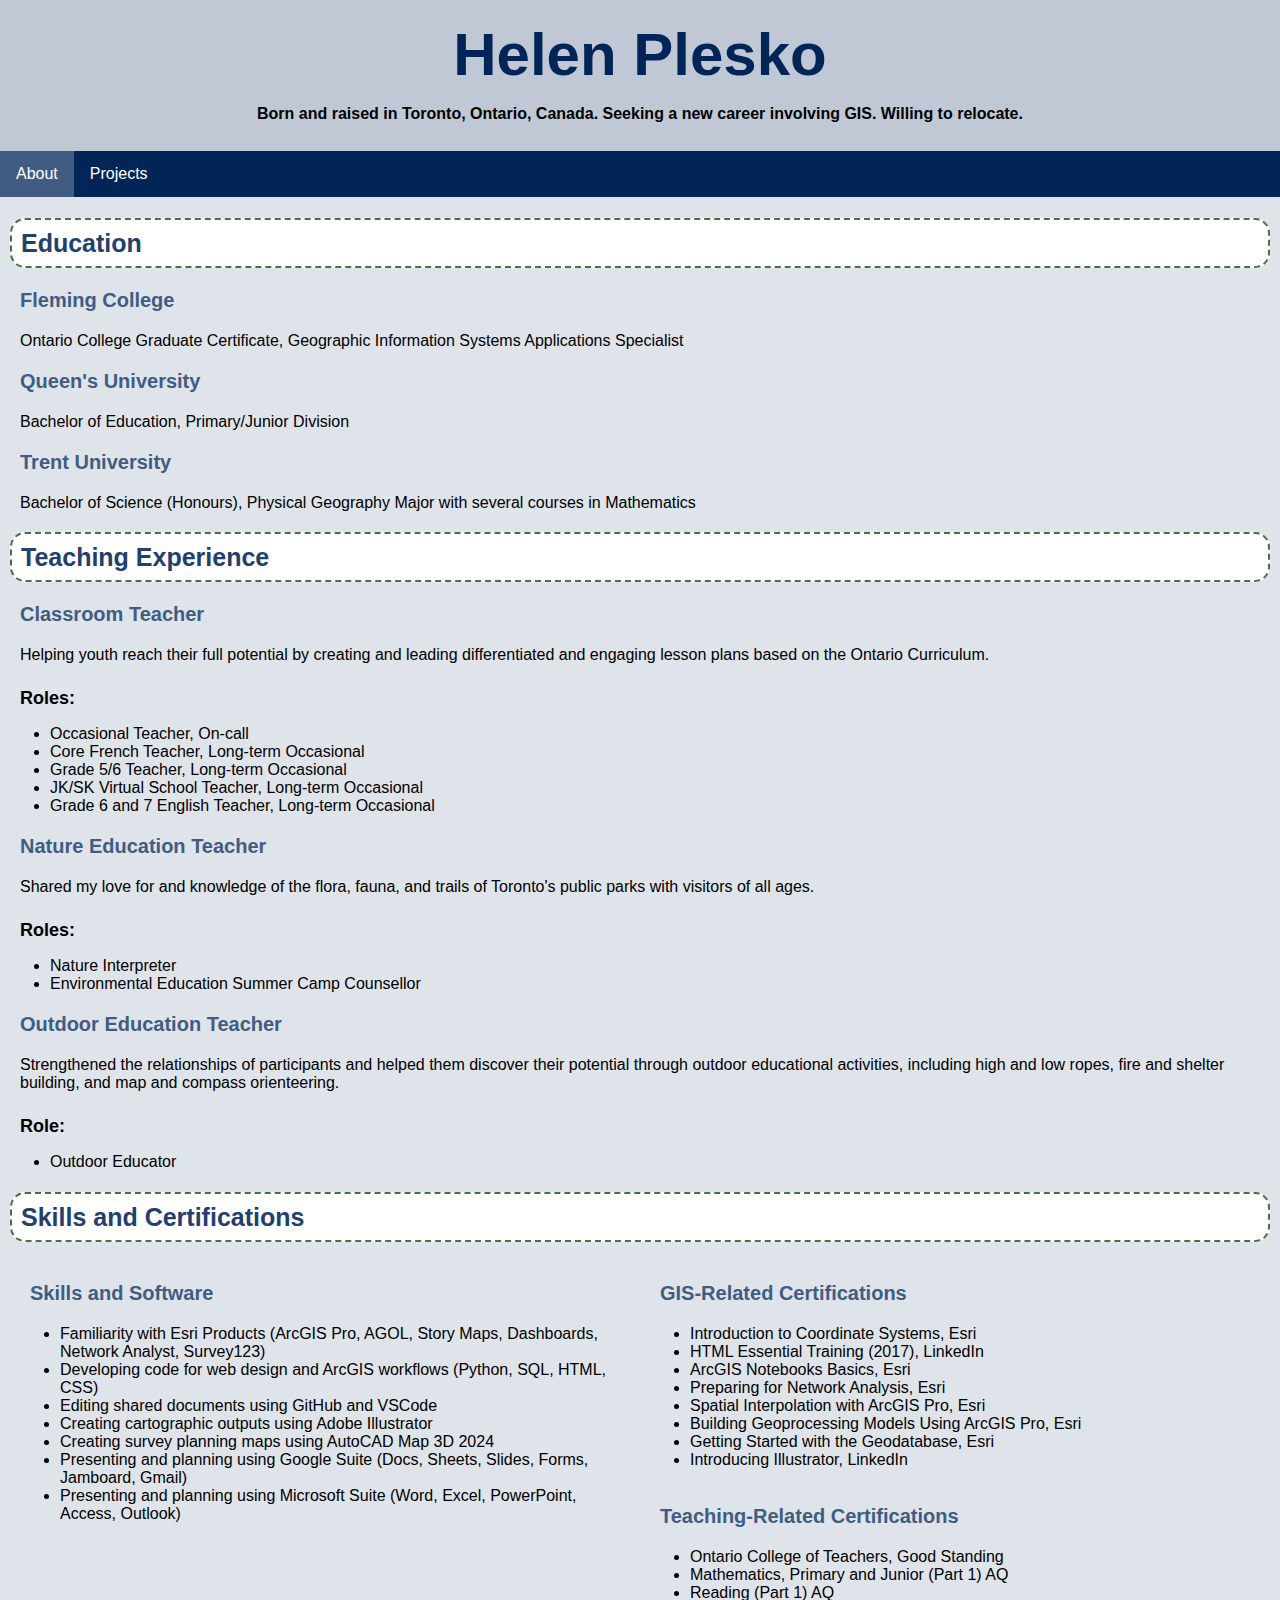
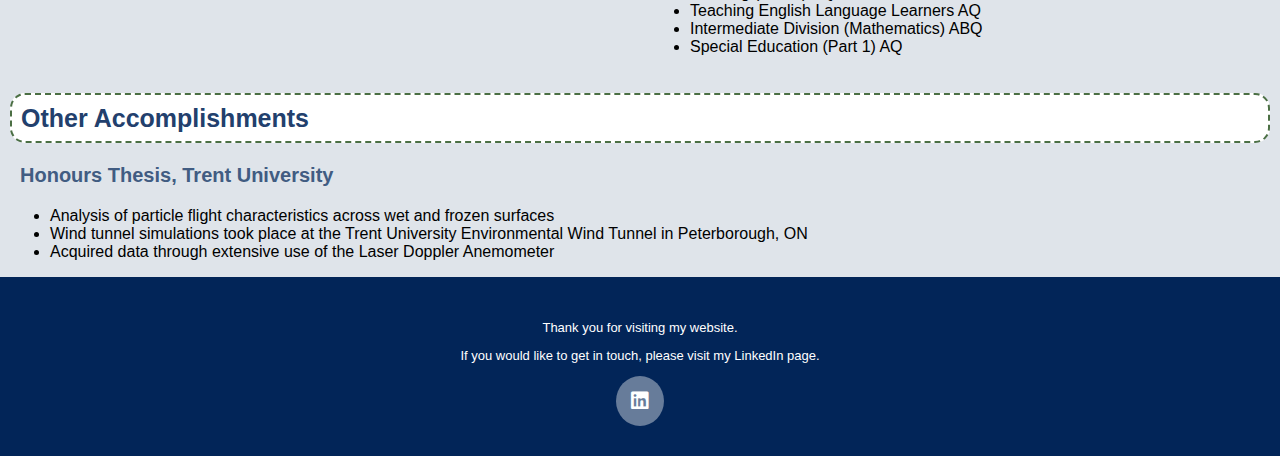
<file: index.html>
<!DOCTYPE html>
<html lang="en">

<head>
	<title>Helen Plesko</title>
	<meta name="viewport" content="width=device-width, initial-scale=1">
	<!-- External link to stylesheet -->
	<link rel="stylesheet" href="mystyle.css">
	<!-- External link to font awesome icons -->
	<link rel="stylesheet" href="https://cdnjs.cloudflare.com/ajax/libs/font-awesome/5.15.3/css/all.min.css">
</head>


<body>

<!-- Site banner text -->
<div class="sitebanner">
	<h1>Helen Plesko</h1>
	<p>Born and raised in Toronto, Ontario, Canada. Seeking a new career involving GIS. Willing to relocate.</p>
</div>


<!-- NavBar, inspired by: https://www.w3schools.com/howto/howto_css_fixed_sidebar.asp -->
<div class="navbar">
	<a href="index.html" class="active">About</a>
	<a href="projects.html">Projects</a>
</div>


<div class="maincontent">

	<h2>Education</h2>
			<h3>Fleming College</h3>
				<p>Ontario College Graduate Certificate, Geographic Information Systems Applications Specialist</p>
			<h3>Queen's University</h3>
				<p>Bachelor of Education, Primary/Junior Division</p>
			<h3>Trent University</h3>
				<p>Bachelor of Science (Honours), Physical Geography Major with several courses in Mathematics</p>

	<h2>Teaching Experience</h2>
		<!-- Work Experience 1, with role listed as an unordered list -->
		<h3>Classroom Teacher</h3>
		<p>Helping youth reach their full potential by creating and leading differentiated and engaging lesson plans based on the Ontario Curriculum.
		<h4>Roles:</h4>
			<ul>
				<li>Occasional Teacher, On-call</li>
				<li>Core French Teacher, Long-term Occasional</li>
				<li>Grade 5/6 Teacher, Long-term Occasional</li>
				<li>JK/SK Virtual School Teacher, Long-term Occasional</li>
				<li>Grade 6 and 7 English Teacher, Long-term Occasional</li>
			</ul>
		<!-- Work Experience 2, with role listed as an unordered list -->
		<h3>Nature Education Teacher</h3>
		<p>Shared my love for and knowledge of the flora, fauna, and trails of Toronto's public parks with visitors of all ages.</p>
		<h4>Roles:</h4>
			<ul>
				<li>Nature Interpreter</li>
				<li>Environmental Education Summer Camp Counsellor</li>
			</ul>
		<!-- Work Experience 3, with role listed as an unordered list -->
		<h3>Outdoor Education Teacher</h3>
		<p>Strengthened the relationships of participants and helped them discover their potential through outdoor educational activities, including high and low ropes, fire and shelter building, and map and compass orienteering.</p>
		<h4>Role:</h4>
			<ul>
				<li>Outdoor Educator</li>
			</ul>

	<!-- Skills and certifications displayed in three equal columns, becomes stacked when page is too small -->
	<h2>Skills and Certifications</h2>
	<div class="rowskills">
		<div class="columnskills">
			<h3>Skills and Software</h3> 
				<ul> <!-- Unordered list of my skills and software familiarity-->
					<li>Familiarity with Esri Products (ArcGIS Pro, AGOL, Story Maps, Dashboards, Network Analyst, Survey123)</li>
					<li>Developing code for web design and ArcGIS workflows (Python, SQL, HTML, CSS)</li>
					<li>Editing shared documents using GitHub and VSCode</li>
					<li>Creating cartographic outputs using Adobe Illustrator</li>
					<li>Creating survey planning maps using AutoCAD Map 3D 2024</li>
					<li>Presenting and planning using Google Suite (Docs, Sheets, Slides, Forms, Jamboard, Gmail)</li>
					<li>Presenting and planning using Microsoft Suite (Word, Excel, PowerPoint, Access, Outlook)</li>
				</ul>
		</div>
		<div class="columnskills">
			<h3>GIS-Related Certifications</h3>
				<ul> <!-- Unordered list of my GIS-related certifications-->
					<li>Introduction to Coordinate Systems, Esri</li>
					<li>HTML Essential Training (2017), LinkedIn</li>
					<li>ArcGIS Notebooks Basics, Esri</li>
					<li>Preparing for Network Analysis, Esri</li>
					<li>Spatial Interpolation with ArcGIS Pro, Esri</li>
					<li>Building Geoprocessing Models Using ArcGIS Pro, Esri</li>
					<li>Getting Started with the Geodatabase, Esri</li>
					<li>Introducing Illustrator, LinkedIn</li>
				</ul>
		</div>
		<div class="columnskills">
			<h3>Teaching-Related Certifications</h3>
				<ul> <!-- Unordered list of my teaching-related certifications-->
					<li>Ontario College of Teachers, Good Standing</li>
					<li>Mathematics, Primary and Junior (Part 1) AQ</li>
					<li>Reading (Part 1) AQ</li>
					<li>Teaching English Language Learners AQ</li>
					<li>Intermediate Division (Mathematics) ABQ</li>
					<li>Special Education (Part 1) AQ</li>
				</ul>
		</div>
	</div>

	<!-- Other accomplishments displayed with headings and unordered list describing accomplishment. -->
	<h2>Other Accomplishments</h2>
		<h3>Honours Thesis, Trent University</h3>
			<ul>
				<li>Analysis of particle flight characteristics across wet and frozen surfaces</li>
				<li>Wind tunnel simulations took place at the Trent University Environmental Wind Tunnel in Peterborough, ON</li>
				<li>Acquired data through extensive use of the Laser Doppler Anemometer</li>
			</ul>
</div>


<footer>
	<div class="footertext">
		<p>Thank you for visiting my website.</p>
		<p>If you would like to get in touch, please visit my LinkedIn page.</p>
	</div>
	<div class="centericon">
		<a href="https://www.linkedin.com/in/helenplesko/" class="fab fa-linkedin" title="Link to LinkedIn page" target="_blank"></a>
	</div>
</footer>

</body>
</html>
</file>
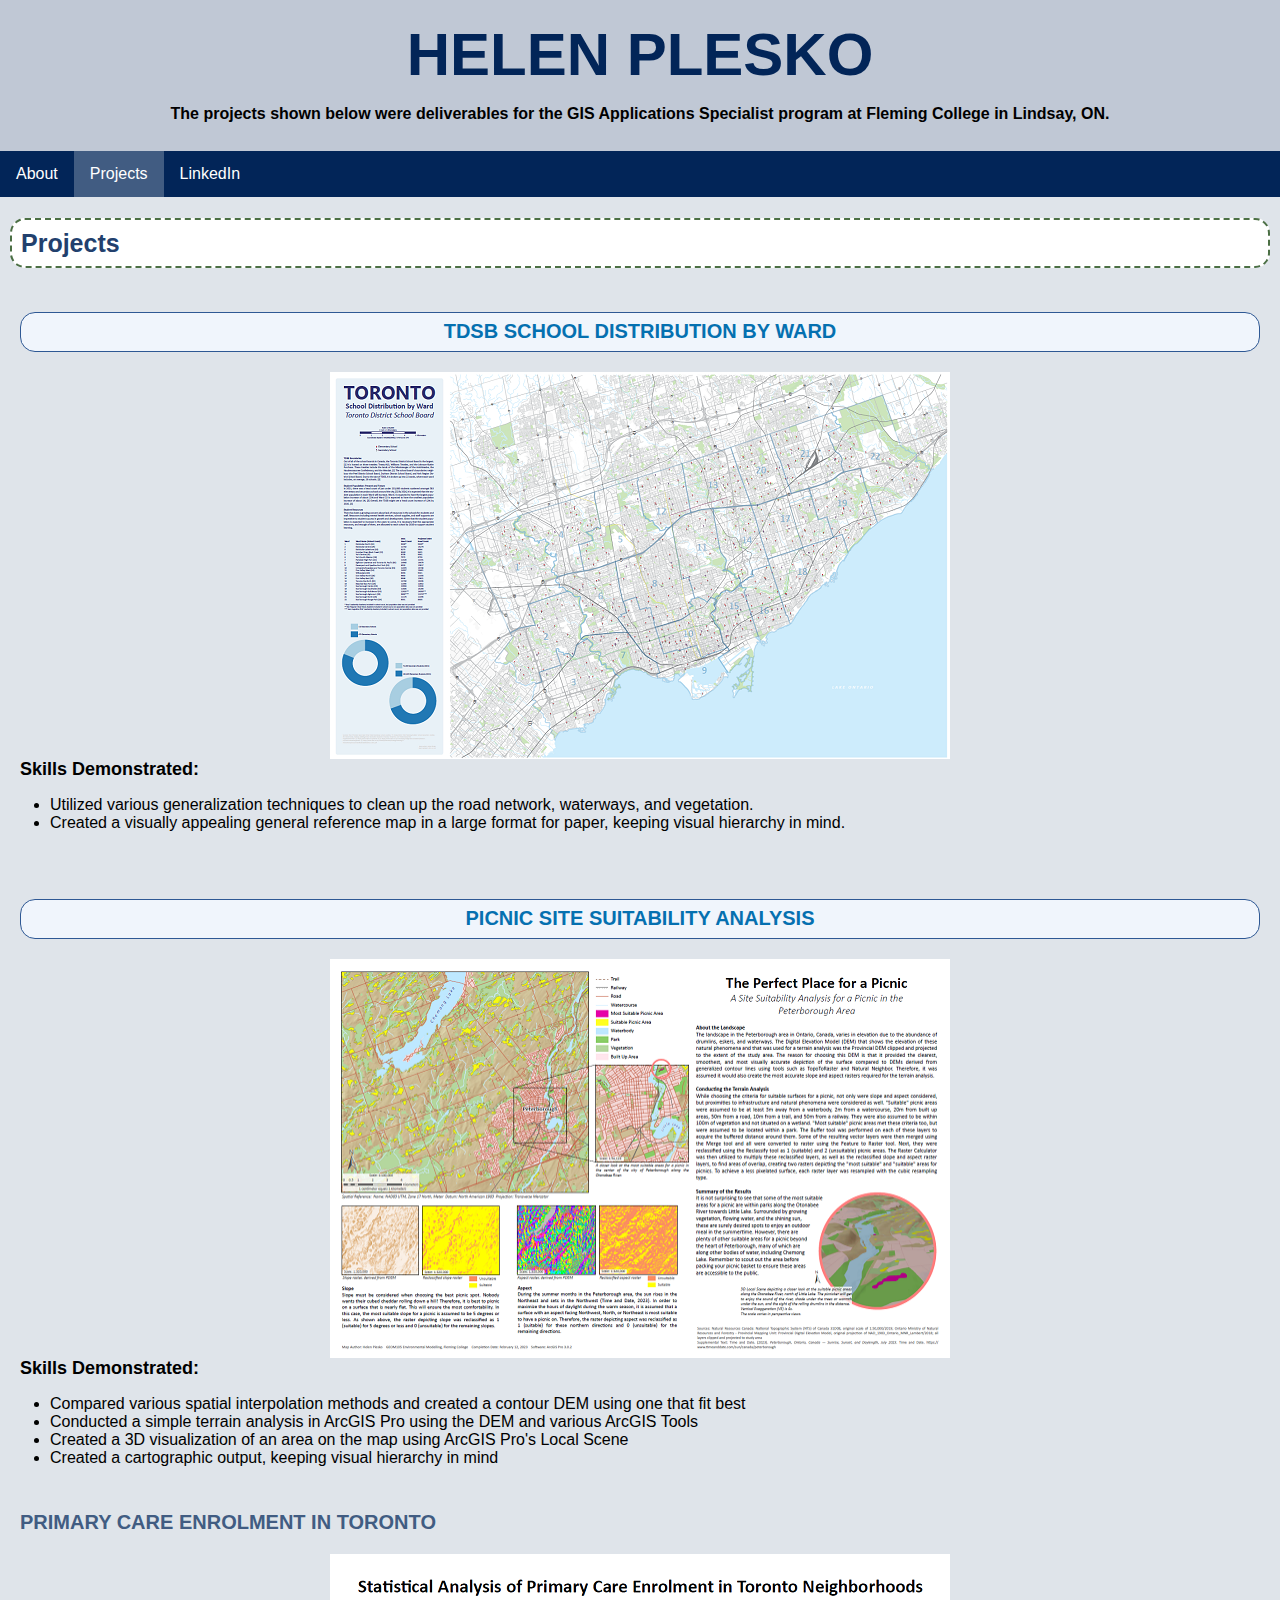
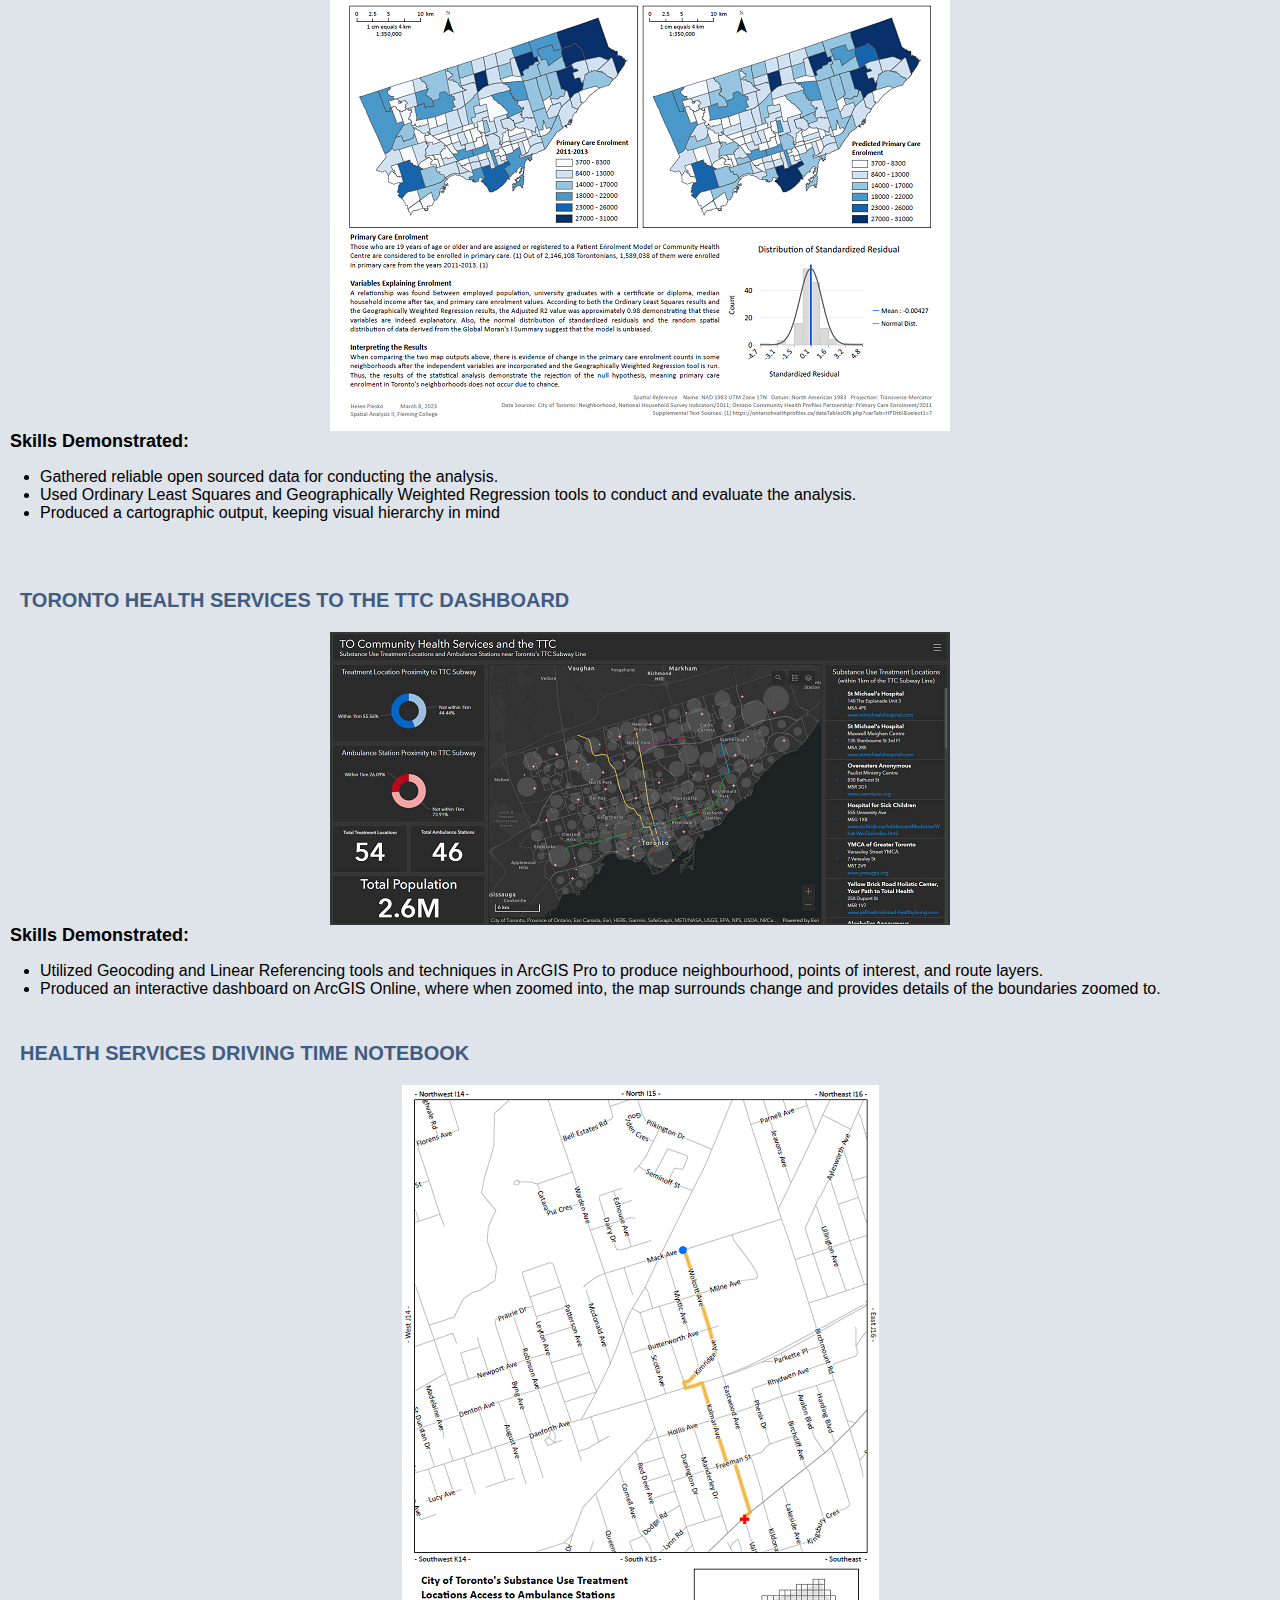
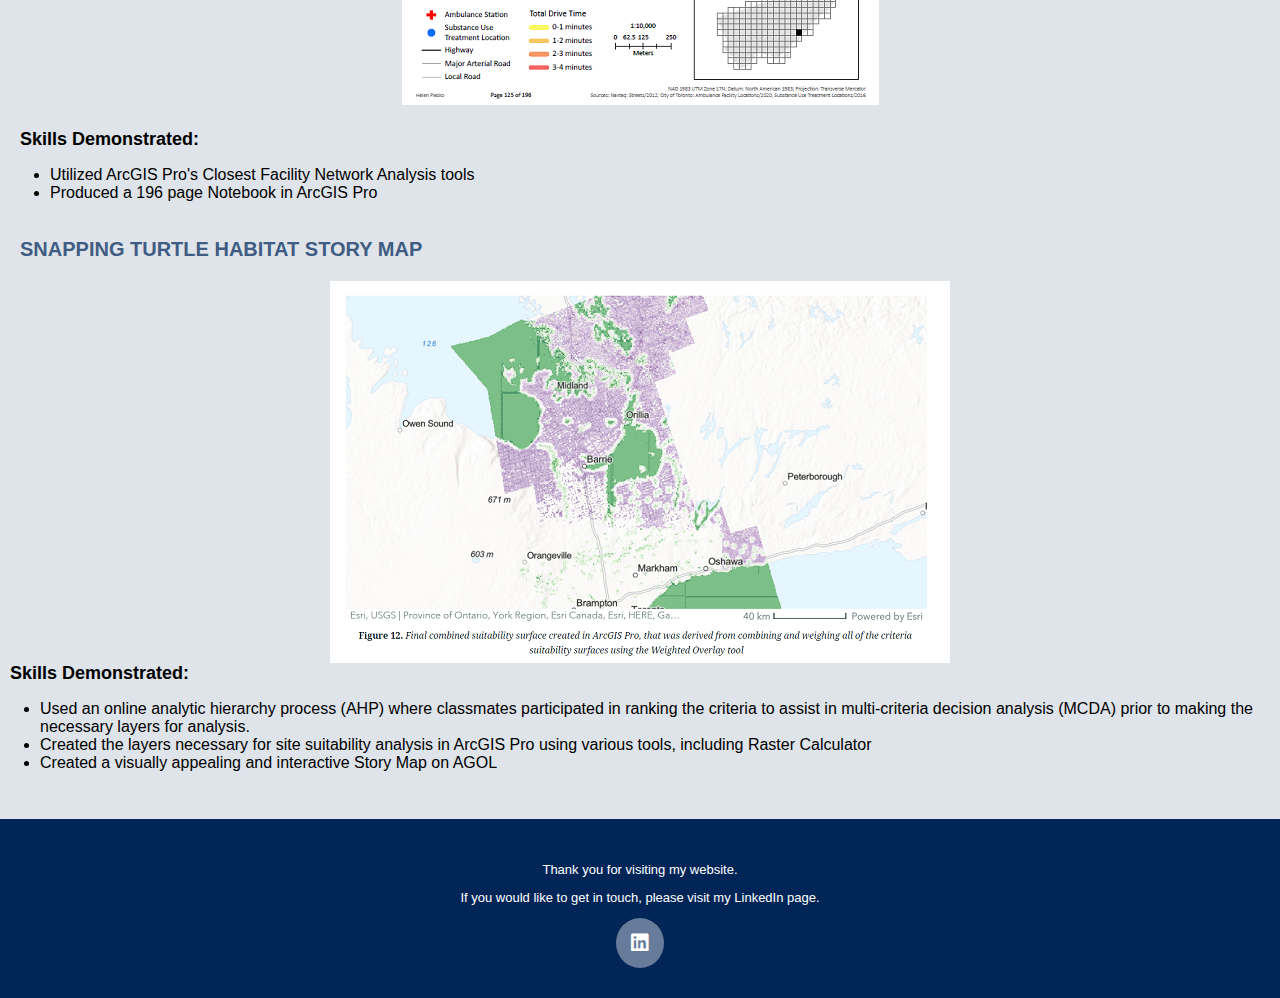
<file: projects.html>
<!DOCTYPE html>
<html lang="en">
<head>
	<title>Helen Plesko</title>
	<meta name="viewport" content="width=device-width, initial-scale=1">
	<!-- External link to stylesheet -->
	<link rel="stylesheet" href="mystyle.css">
	<!-- External link to font awesome icons -->
	<link rel="stylesheet" href="https://cdnjs.cloudflare.com/ajax/libs/font-awesome/5.15.3/css/all.min.css">
</head>
<body>

<!-- Site banner text -->
<div class="sitebanner">
	<h1>HELEN PLESKO</h1>
	<p>The projects shown below were deliverables for the GIS Applications Specialist program at Fleming College in Lindsay, ON.</p>
</div>

<!-- MenuOption Begin, inspired by: https://www.w3schools.com/howto/howto_css_fixed_sidebar.asp -->
<!-- Sidebar linking to my webpages and external LinkedIn page. -->
<div class="navbar">
	<a href="index.html">About</a>
	<a href="projects.html" class="active">Projects</a>
	<a href="https://www.linkedin.com/in/helenplesko/" target="_blank">LinkedIn</a>
</div>
<!-- MenuOption End, inspired by: https://www.w3schools.com/howto/howto_css_fixed_sidebar.asp -->

<div class="maincontent">
	<!-- Projects displayed in two equal columns, with images and descriptions of each. -->
	<h2>Projects</h2>
	<div class="projects">
		
		<!-- Row 1, displaying two projects. -->
		<div class="rowprojects">
			<div class="columnprojects">
				<h3>TDSB SCHOOL DISTRIBUTION BY WARD</h3>
				<img src="HPleskoTDSBSchoolDist.png" alt="TDSB School Distribution by Ward by Helen Plesko" width="620" height="387" class="centerimage">
				<div class="projectmiddle">
					<div class="projecttext">
						<p>The purpose of this general reference map is to show the distribution of elementary and secondary schools within each ward across the Toronto District School Board (TDSB).
						The text gives background knowledge of the boundaries, student resources, and current (2021) and projected (2026) student head count.
						</p>
					</div>
				</div>
			</div>
					<h4>Skills Demonstrated:</h4>
						<ul>
							<li>Utilized various generalization techniques to clean up the road network, waterways, and vegetation.
							<li>Created a visually appealing general reference map in a large format for paper, keeping visual hierarchy in mind.</li>
						</ul>
			</div>
			<div class="columnprojects">
				<h3>PICNIC SITE SUITABILITY ANALYSIS</h3>
				<img src="HPleskoPicnicSuitability.png" alt="Picnic Site Suitability by Helen Plesko" width="620" height="399" class="centerimage">
				<div class="projectmiddle">
					<div class="projecttext">
						<p>For this project, a simple terrain analysis was conducted to find the most suitable areas for a picnic in the Peterborough Area of Ontario.
						The criteria considered in the analysis were slope, aspect, proximity to infrastructure, and proximity to natural phenomena including parks and vegetation.
						3D visualization was added to the cartographic output to provide an additional perspective to one of the most suitable areas for a picnic.
						</p>
					</div>
				</div>
			</div>
					<h4>Skills Demonstrated:</h4>
						<ul>
							<li>Compared various spatial interpolation methods and created a contour DEM using one that fit best</li>
							<li>Conducted a simple terrain analysis in ArcGIS Pro using the DEM and various ArcGIS Tools</li>
							<li>Created a 3D visualization of an area on the map using ArcGIS Pro's Local Scene</li>
							<li>Created a cartographic output, keeping visual hierarchy in mind</li>
						</ul>
			</div>
		</div>
		
		<!-- Row 2, displaying two projects. -->
		<div class="rowprojects">
			<div class="columnprojects">	
				<h3>PRIMARY CARE ENROLMENT IN TORONTO</h3>
				<img src="HPleskoPrimCareEnr.png" alt="Toronto Primary Care Enrolment by Helen Plesko" width="620" height="477" class="centerimage">
				<div class="projectmiddle">
					<div class="projecttext">
						<p>Statistical analysis of Primary Care Enrolment in Toronto, Ontario, was conducted.
						The variables involved in the analysis were: employed population, university graduates with a certificate or diploma, median household income after tax, and primary care enrolment values.
						</p>
					</div>
				</div>
			</div>
					<h4>Skills Demonstrated:</h4>
						<ul>
							<li>Gathered reliable open sourced data for conducting the analysis.</li>
							<li>Used Ordinary Least Squares and Geographically Weighted Regression tools to conduct and evaluate the analysis.</li>
							<li>Produced a cartographic output, keeping visual hierarchy in mind</li>
						</ul>
			</div>
			<div class="columnprojects">	
				<h3>TORONTO HEALTH SERVICES TO THE TTC DASHBOARD</h3>
				<img src="HPleskoDashboard.png" alt="TO Health Services and the TTC Dashboard by Helen Plesko" width="620" height="293" class="centerimage">
				<div class="projectmiddle">
					<div class="projecttext">
						<p>This interactive dashboard displays geocoded and linear referenced layers showing the locations of Substance Use Treatment Centres and Ambulance Stations within Toronto, ON, and their proximity to the city's TTC route.
						The purpose of the dashboard is to highlight these health services that are within 1km of the TTC route, in hope to spread awareness of their locations and accessibility.
						</p>
					</div>
				</div>
			</div>
					<h4>Skills Demonstrated:</h4>
						<ul>
							<li>Utilized Geocoding and Linear Referencing tools and techniques in ArcGIS Pro to produce neighbourhood, points of interest, and route layers.</li>
							<li>Produced an interactive dashboard on ArcGIS Online, where when zoomed into, the map surrounds change and provides details of the boundaries zoomed to.</li>
						</ul>
			</div>
		</div>
		
		<!-- Row 3, displaying two projects. -->
		<div class="rowprojects">
			<div class="columnprojects">
				<h3>HEALTH SERVICES DRIVING TIME NOTEBOOK</h3>
				<div class="projectcontainer">
					<img src="HPleskoSubUseLocAmb.png" alt="TO Substance Use Treatment and Ambulance Stations Notebook by Helen Plesko" width="477" height="620" class="centerimage">
					<div class="projectmiddle">
						<div class="projecttext">
							<p>This ArcGIS Pro Notebook of the City of Toronto shows the proximity of Substance Use Treatment Locations to Ambulance Stations within the city by vehicle.
							Closest Facility Network Analysis tools were used to find ambulance stations within 4 minute drive time to the substance use treatment centres.
							</p>
						</div>
					</div>
				</div>
						<h4>Skills Demonstrated:</h4>
							<ul>
								<li>Utilized ArcGIS Pro's Closest Facility Network Analysis tools</li>
								<li>Produced a 196 page Notebook in ArcGIS Pro</li>
							</ul>
			</div>
			<div class="columnprojects">
				<h3>SNAPPING TURTLE HABITAT STORY MAP</h3>
				<img src="HPleskoSnappingTurtleSuitability.png" alt="Snapping Turtle Habitat Site Suitability Analysis by Helen Plesko" width="620" height="382" class="centerimage">
				<div class="projectmiddle">
					<div class="projecttext">
						<p>To potentially help monitor and protect the snapping turtle species, an analytic hierarchy process (AHP) multi-criteria decision analysis (MCDA) was performed to determine areas most suitable for their habitat.
						The study area was Central region of Ontario, approximately 22,679 square kilometers in size. 
						The 5 criteria considered in this analysis were Aspect, Land Cover, Distance from Waterbody, Distance from Road, and Distance from Fishing Access Points.</p>
					</div>
				</div>
			</div>
					<h4>Skills Demonstrated:</h4>
						<ul>
							<li>Used an online analytic hierarchy process (AHP) where classmates participated in ranking the criteria to assist in multi-criteria decision analysis (MCDA) prior to making the necessary layers for analysis.</li>
							<li>Created the layers necessary for site suitability analysis in ArcGIS Pro using various tools, including Raster Calculator</li>
							<li>Created a visually appealing and interactive Story Map on AGOL</li>
						</ul>
			</div>
		</div>
	</div>
</div>

<footer>
	<div class="footertext">
		<p>Thank you for visiting my website.</p>
		<p>If you would like to get in touch, please visit my LinkedIn page.</p>
	</div>
	<div class="centericon">
		<a href="https://www.linkedin.com/in/helenplesko/" class="fab fa-linkedin" title="Link to LinkedIn page" target="_blank"></a>
	</div>
</footer>

</body>
</html>
</file>
<file: mystyle.css>
/* Background, font family, and margin of body of document */
body {
	background-color: #DFE4EA;
	font-family: helvetica, arial, sans-serif;
	margin: 0px;
}

.maincontent {
	margin: 10px;
}

/* Border box for whole page */
* {
	box-sizing: border-box;
}

/* Customization of the navigation bar */
.navbar {
	overflow: hidden;
	background-color: #022558;
	transition: .3s ease-in-out;
}

/* Customization of the links in the navigation bar */
.navbar a {
	float: left;
	font-size: 16px;
	color: white;
	text-align: center;
	padding: 14px 16px;
	text-decoration: none;
	display: block;
}

/* Selects active class for current page */
.active {
	background-color: #415C82;
	color: white;
}

/* Customization of the navigation bar links when mouse hovers over them */
.navbar a:hover {
	background-color: #8192AC;
	transition: 0.3s;
}

/* Customization of site banner */
.sitebanner {
	text-align: center;
	padding-top: 5px;
	padding-bottom: 12px;
	background: #C0C8D5;
}
/* Customization of site banner paragraph text */
.sitebanner p {
	color: #000;
	text-align: center;
	font-weight: bold;
	font-size: 16px;
	font-family: helvetica, arial, sans-serif;
	padding-left: 20px;
	padding-right: 20px;
}
/* Customization of Header 1 */
h1 {
	color: #022558;
	text-align: center;
	font-weight: bold;
	font-size: 60px;
	font-family: helvetica, arial, sans-serif;
	margin-block-start: 15px;
	margin-block-end: 15px;
}

/* Customization of Header 2 */
/* h2, inspired by Shawn Morgan, https://fleming.desire2learn.com/d2l/home */
h2 {
	color: #22406D;
	text-align: left;
	font-weight: bold;
	font-size: 25px;
	font-family: helvetica, arial, sans-serif;
	border-radius: 15px;
	border: 2px dashed #4B6F44;
	background: #FFF;
	padding: 9px;
	width: auto;
	height: 50px;
}
/* End of h2, inspired by Shawn Morgan, https://fleming.desire2learn.com/d2l/home */

/* Customization of Header 3 */
h3 {
	color: #415C82;
	text-align: left;
	font-weight: bold;
	font-size: 20px;
	font-family: helvetica, arial, sans-serif;
	padding-left: 10px;
	padding-right: 10px;
}

/* Customization of projects Header 3 text*/
/* .projects h3, inspired by Shawn Morgan, https://fleming.desire2learn.com/d2l/home */
.projects h3 {
	color: #0570b0;
	text-align: center;
	font-weight: bold;
	font-size: 20px;
	font-family: helvetica, arial, sans-serif;
	border-radius: 15px;
	border: 1px solid #2E5894;
	background: #f0f5fc;
	padding: 7px;
	width: auto;
	height: 40px;
	padding-left: 10px;
	padding-right: 10px;
}
/* End of .projects h3, inspired by Shawn Morgan, https://fleming.desire2learn.com/d2l/home */

/* Customization of Header 4 */
h4 {
	color: #000;
	text-align: left;
	font-weight: bold;
	font-size: 18px;
	font-family: helvetica, arial, sans-serif;
	margin-block-end: 10px;
	padding-left: 10px;
	padding-right: 10px;
}

/* Customization of paragraph text */
p {
	color: #000;
	text-align: left;
	font-weight: normal;
	font-size: 16px;
	font-family: helvetica, arial, sans-serif;
	padding-left: 10px;
	padding-right: 10px;
}


/* Responsive Three Column Layout for Skills and Certifications Section, inspired by https://www.w3schools.com/howto/tryit.asp?filename=tryhow_css_two_columns_responsive */
/* Create three even columns */
.columnskills {
	float: left;
	width: 33.33%; /* three columns */
	padding-left: 10px;
	padding-right: 10px;
}
/* Clear floats after columns to allow page to continue flow of other content */
.rowskills:after {
	content: "";
	display: table;
	clear: both;
}
/* Display skills/certifications in two columns if page gets small */
@media screen and (max-width: 1500px) {
	.columnskills {
		width: 50%;
	}
}
/* Display skills/certifications in one column if page gets even smaller */
@media screen and (max-width: 700px) {
	.columnskills {
		width: 100%;
	}
}
/* Responsive Three Column Layout for About Page End */


/* Responsive Two Column Layout for Projects Page, inspired by https://www.w3schools.com/howto/tryit.asp?filename=tryhow_css_two_columns_responsive */
/* Text over images, inspired by https://www.w3schools.com/howto/howto_css_image_overlay.asp */
/* Container to hold projects */
.projectcontainer {
	position: relative;
	width: 100%;
}

/* Customization of project image, center to column, change opacity when user hovers over it */
.projectimage {
	opacity: 1;
	display: block;
	transition: .6s ease-in-out;
	backface-visibility: hidden;
	margin-left: auto;
	margin-right: auto;
}

/* Customization project image text box that displays text in the middle of the project image */
.projectmiddle {
	transition: .6s ease-in-out;
	opacity: 0;
	position: absolute;
	top: 50%;
	left: 50%;
	transform: translate(-50%, -50%);
	-ms-transform: translate(-50%, -50%);
}

/* Customization of project image opacity when hovered over it */
.projectcontainer:hover .projectimage {
	opacity: 0.4;
}

/* Customization of project text box opacity when hovered over the project image */
.projectcontainer:hover .projectmiddle {
	opacity: 1;
}

/* Customization of text about the project that appears when hovered over the image */
.projecttext p {
	background-color: #415C82;
	color: #FFF;
	font-weight: normal;
	font-size: 16px;
	font-family: helvetica, arial, sans-serif;
	padding: 16px 32px;
	border-radius: 6px;
	text-align: center;
}

/* Responsive Two Column Layout for Projects Page Begin */
/* Create two even columns */
.columnprojects {
	float: left;
	width: 50%; /* two columns */
	padding-left: 10px;
	padding-right: 10px;
}

/* Clear floats after columns to allow page to continue flow of other content */
.rowprojects:after {
	content: "";
	display: table;
	clear: both;
	padding-bottom: 25px;
	margin-bottom: 6px;
}
/* Display projects in one column if page size is too small */
@media screen and (max-width: 1500px) {
	.columnprojects {
		width: 100%;
	}
}
/* Responsive Two Column Layout for Projects Page End */


/* Center images, inspired by https://www.w3schools.com/howto/howto_css_image_center.asp */
.centerimage {
	display: block;
	margin-left: auto;
	margin-right: auto;
}


/* Customization of footer background */
footer {
	position: static;
	background-color: #022558;
	padding-top: 30px;
	padding-bottom: 30px;
}

/* Customization of footer p element */
.footertext p {
	color: #FFF;
	text-align: center;
	font-weight: normal;
	font-size: 13px;
	font-family: helvetica, arial, sans-serif;
}

/* Customization of footer address info */
address {
	color: #cfcfcf;
	text-align: center;
	font-weight: normal;
	font-size: 13px;
	font-family: helvetica, arial, sans-serif;
	margin-left: 10%;
	margin-right: 10%;
}

/* Customization of all footer social media icons */
.fab {
	padding: 15px;
	font-size: 20px;
	text-align: center;
	text-decoration: none;
	border-radius: 50%;
	transition: .3s ease-in-out;
}

/* Customization of footer social media icon hover - makes icon semi-transparent when user hovers over it */
.fab:hover {
    opacity: 0.5;
}

/* Customization of footer LinkedIn icon */
.fa-linkedin {
	background: #677C9A;
	color: #FFF;
}

/* Centers the icon on the webpage */
.centericon {
	display: flex;
    column-gap: 10px;
    justify-content: center;
}
</file>
